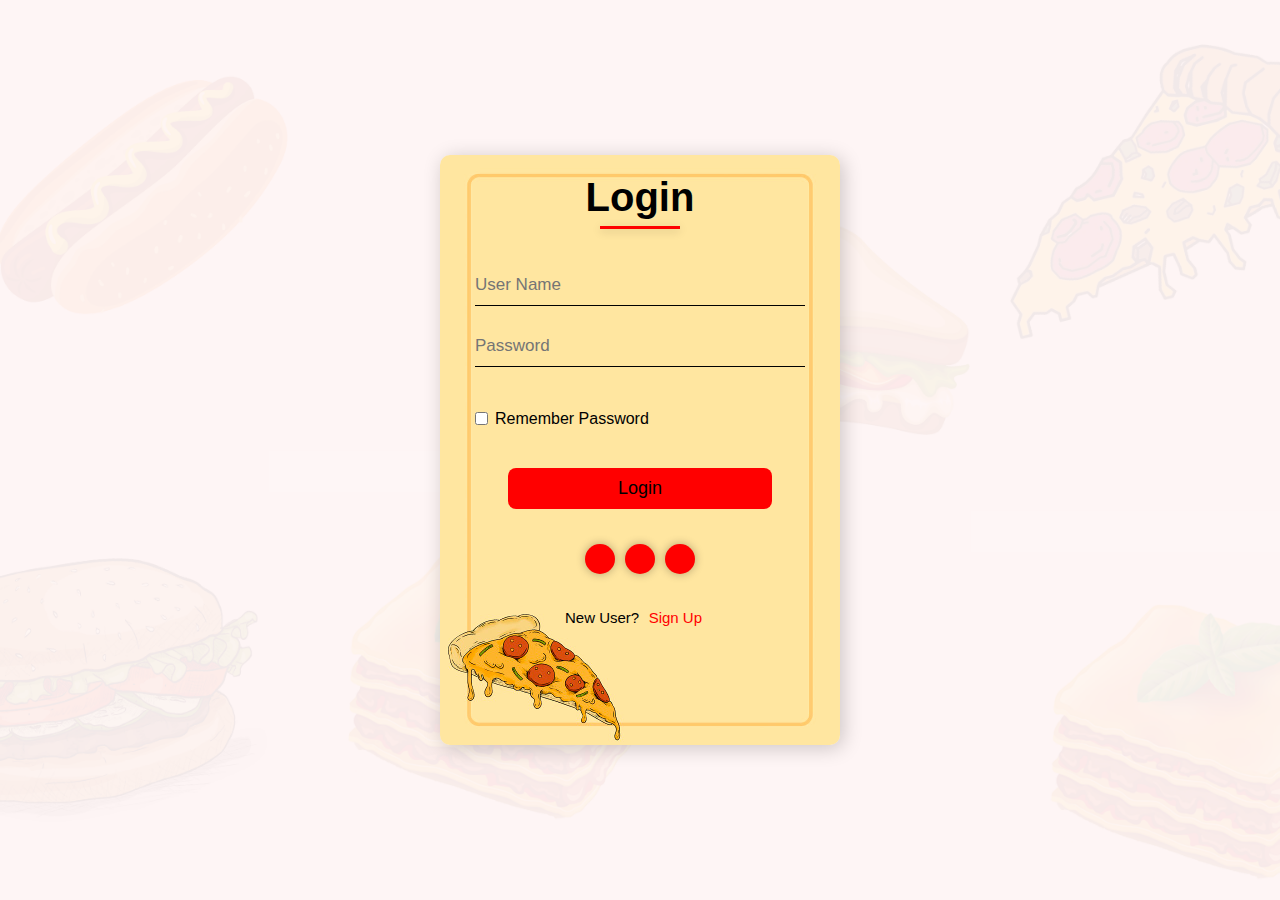
<file: login.html>
<!DOCTYPE html>
<html lang="en">
<head>
    <meta charset="UTF-8">
    <meta http-equiv="X-UA-Compatible" content="IE-edge">
    <meta name="viewport" content="width=device-width, initial-scale=1.0">
    <title>MmmDelicious</title>
    <link rel="stylesheet" href="login.css">
    <link rel="short icon" href="Pizza_logo.png">
    <link rel="stylesheet" href="https://cdnjs.cloudflare.com/ajax/libs/font-awesome/6.4.2/css/all.min.css" integrity="sha512-z3gLpd7yknf1YoNbCzqRKc4qyor8gaKU1qmn+CShxbuBusANI9QpRohGBreCFkKxLhei6S9CQXFEbbKuqLg0DA==" crossorigin="anonymous" referrerpolicy="no-referrer" />
</head>
<body>

    <div class="hero">

        <div class="login_form">

            <h1>Login</h1>

            <form class="input_box">

                <input type="text" class="field" placeholder="User Name">
                <input type="password" class="field" maxlength="10" placeholder="Password">
                <input type="checkbox" class="check_box"><p>Remember Password</p>
                <button type="submit" class="submit_btn">Login</button>

                <div class="social_icon">

                    <i class="fa-brands fa-facebook"></i>
                    <i class="fa-brands fa-twitter"></i>
                    <i class="fa-brands fa-google"></i>

                </div>

                <div class="tag">
                    <span>New User?</span>
                    <a href="signup.html">Sign Up</a>
                </div>
            </form>
        </div>
    </div>
    
</body>
</html>
</file>
<file: login.css>
*{
    margin: 0;
    padding: 0;
    box-sizing: border-box;
    font-family: sans-serif;
}
.hero{
    width: 100%;
    height: 100vh;
    background-image: url(bg.png);
    background-size: cover;
    background-position: center;
}

.hero .login_form{
    width: 400px;
    height: 590px;
    background-image: url(border.jpg);
    background-size: cover;
    background-position: center;
    position: absolute;
    top: 50%;
    left: 50%;
    transform: translate(-50% , -50%);
    padding: 20px;
    border-radius: 10px;
    box-shadow: 3px 3px 20px rgba(0, 0, 0, 0.2);
}

.hero .login_form h1{
    display: flex;
    align-items: center;
    justify-content: center;
    font-size: 40px;
    margin-bottom: 45px;
}

.hero .login_form h1::after{
    content: '';
    width: 20%;
    height: 3px;
    background-color: red;
    display: block;
    position: absolute;
    margin-top: 60px;
    box-shadow: 0 2px 10px 0 rgba(0, 0, 0, 0.2);
}

.hero .login_form .input_box{
    width: 330px;
    margin: 0 auto;
}

.hero .login_form .input_box .field{
    width: 100%;
    border-bottom: 1px solid #000;
    border-top: 0;
    border-left: 0;
    border-right: 0;
    margin-bottom: 20px;
    padding: 10px 0;
    outline: none;
    background: none;
    font-size: 17px;
}

.hero .login_form .input_box .check_box{
    margin: 25px 0;
    accent-color: red;
    cursor: pointer;
}

.hero .login_form .input_box p{
    position: relative;
    left: 20px;
    bottom: 40px;
    width: 50%;
    color: #000;
}

.hero .login_form .input_box .submit_btn{
    outline: none;
    border: none;
    border-radius: 8px;
    background-color: red;
    padding: 10px 20px;
    width: 80%;
    display: flex;
    align-items: center;
    justify-content: center;
    margin: 0 auto;
    font-size: 18px;
    cursor: pointer;
}

.hero .login_form .social_icon{
    display: flex;
    align-items: center;
    justify-content: center;
    margin: 35px 0;
}

.hero .login_form .social_icon i{
    width: 30px;
    height: 30px;
    border-radius: 50%;
    margin: 0 5px;
    line-height: 30px;
    text-align: center;
    background-color: red;
    color: #fff;
    box-shadow: 0 0 10px rgba(0, 0, 0, 0.3);
}

.hero .login_form .social_icon i:hover{
    cursor: pointer;
    transition: ease-in-out 0.3s;
    transform: translateY(-5px);
}

.hero .login_form .tag{
    margin: 25px auto 0 auto;
    width: 150px;
}

.hero .login_form .tag span{
    font-size: 15px;
}

.hero .login_form .tag a{
    font-size: 15px;
    margin-left: 5px;
    color: red;
    text-decoration: none;
}
</file>
